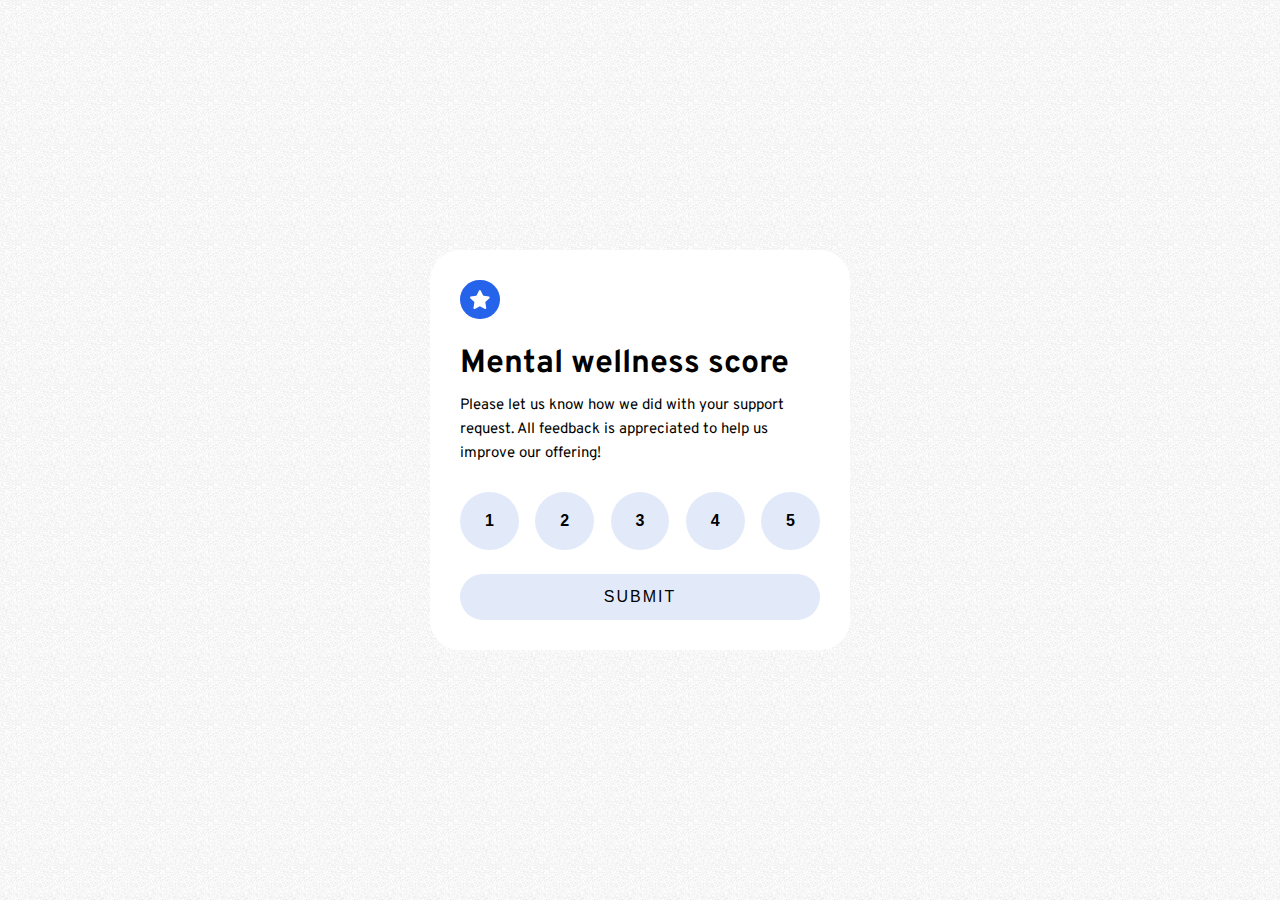
<file: score/index.html>
<!DOCTYPE html>
<html lang="en">
<head>
  <meta charset="UTF-8">
  <meta http-equiv="X-UA-Compatible" content="IE=edge">
  <meta name="viewport" content="width=device-width, initial-scale=1.0">
  <title>Document</title>
  <link rel="stylesheet" href="./styles.css">
  <link rel="preconnect" href="https://fonts.googleapis.com">
  <link rel="preconnect" href="https://fonts.gstatic.com" crossorigin>
  <link href="https://fonts.googleapis.com/css2?family=Overpass:wght@400;700&display=swap" rel="stylesheet">
</head>
<body>


  <div class="box" id="box1">
    <div id="star-box">
      <img id="star" src="icon-star.svg" alt="Star">
    </div>
   
    <h1 id="title">Mental wellness score</h1>

    <p id="description">Please let us know how we did with your support request.
      All feedback is appreciated to help us improve our offering!
    </p>

    <div id="button-box">
      <button class="number">1</button>
      <button class="number">2</button>
      <button class="number">3</button>
      <button class="number">4</button>
      <button class="number">5</button>
    </div>
   
    <button id="submit">SUBMIT</button>
  </div>
</body>
</html>
</file>
<file: score/styles.css>
html, body {
  height: 100%;
}

body {
  background: #e4e9f7;
  background-image: url([data-uri]);
  margin: 0;
  display: flex;
  align-items: center;
  justify-content: center;
}

.box {
  background: #FFFFFF;
  font-family: Overpass;
  width: 360px;
  height: 340px;
  padding: 30px;
  border-radius: 30px;
  display: flex;
  flex-direction: column; 
 
}

p {
  font-size: 15px;
  line-height: 24px;
  margin: 0px;
}

#title {
  color: hsl(0, 0%, 0%);
  margin: 25px 0px 10px
}


#description {
  color: hsl(0, 0%, 0%) ;
}



#submit {
  color: black;
  background-color: #E2EAFA;
  display: block;
}

#button-box {
  display: flex;
  justify-content: space-between;
  margin-top: 26px;
}

#star-box {
  background-color: #2563EB;
  width: 20px;
  padding: 10px;
  border-radius: 20px;
  display: flex;
  align-items: center;
  justify-content: center;
}

#star {
  width: 30px;
}

.number {
  background-color: #E2EAFA;
  color: black;
  border: none;
  padding: 20px 25px;
  border-radius: 50px;
  font-weight: 700;
  font-size: 16px;
}

.number:hover {
  background-color: #2563EB;
  color: white;
  cursor: pointer;
}

#submit {
  margin-top: 24px;
  border-radius: 50px;
  border: none;
  font-size: 16px;
  letter-spacing: 2px;
  padding: 14px 
}

#submit:hover {
  color: #E2EAFA;
  background-color: #2563EB;
  cursor: pointer;
}


#value-selected {
  background-color: #2563EB;
  color: white;
}
</file>
